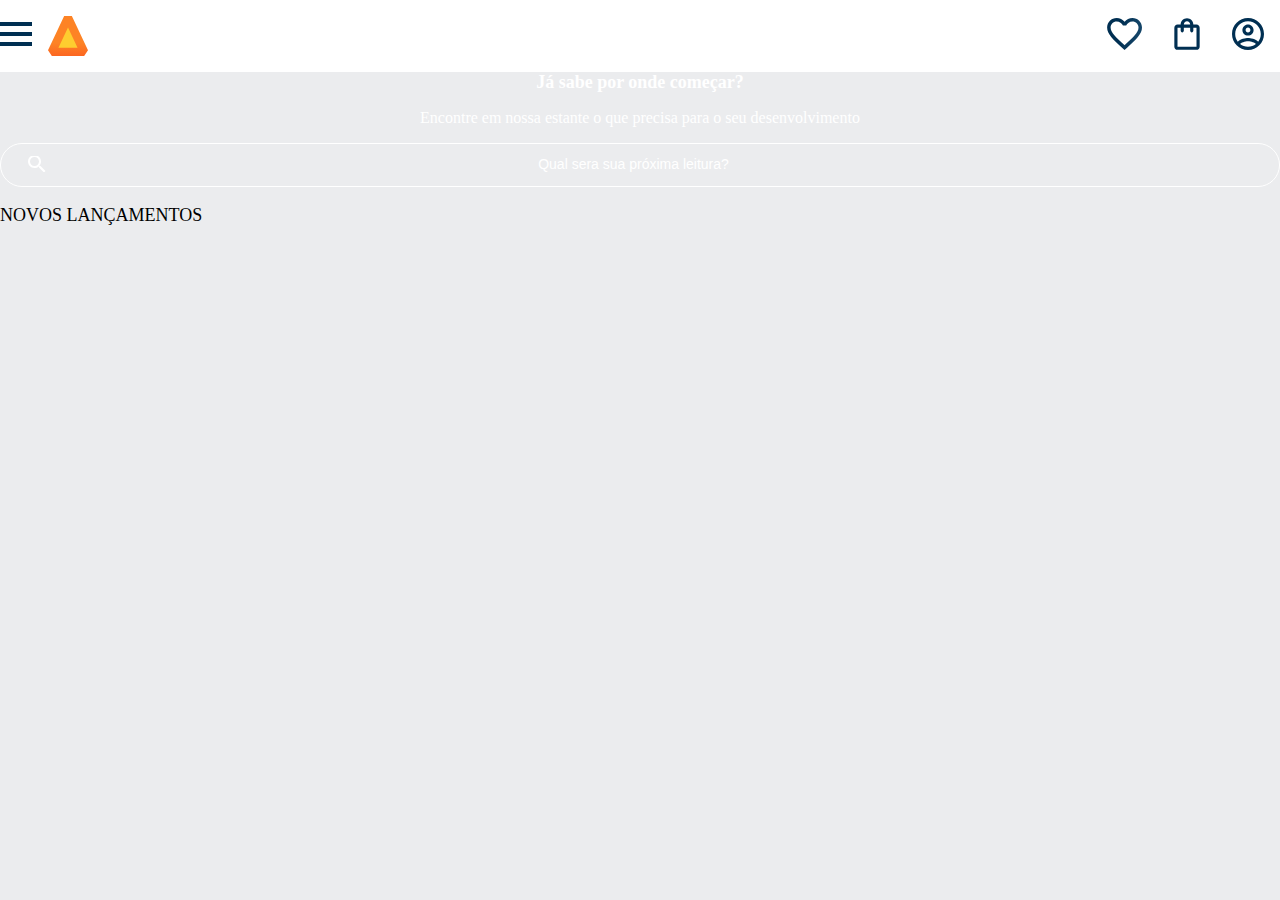
<file: index.html>
<!DOCTYPE html>
<html lang="en">
<head>
    <meta charset="UTF-8">
    <meta name="viewport" content="width=device-width, initial-scale=1.0">
    <link rel="preconnect" href="https://fonts.googleapis.com">
    <link rel="preconnect" href="https://fonts.gstatic.com" crossorigin>
    <link href="https://fonts.googleapis.com/css2?family=Poppins:ital,wght@0,100;0,200;0,300;0,400;0,500;0,600;0,700;0,800;0,900;1,100;1,200;1,300;1,400;1,500;1,600;1,700;1,800;1,900&display=swap" rel="stylesheet">  
    <link rel="stylesheet" href="style.css">
    <title>Alura Boocks</title>
</head>
<body>
    <header class="cabeçalho">
   <div class="container">
    <input type="checkbox" name="" id="menu"class= "container__botao">
    <label for="menu">
        <span class="cabeçalho__menu-hamburguer container__imagem"></span>
    </label>
    <ul class="lista-menu">
        <li class="lista-menu__titulo">Categoria</li>
        <li class="lista-menu__item"><a href="#"
            class="lista-menu__link">Programação</a></li>
            <li class="lista-menu__item"><a href="#" class="lista-menu__link">Front-end</
                a></li>
    <li class="lista-menu__item"> <a href="#"
        class="lista-menu__link">Infraestrutura</a></li>
        <li class="lista-menu__item"> <a href="#" class="lista-menu__link">Business</
            a></li>
            <li class="lista-menu__item"> <a href="#" class="lista-menu__link">Desing & 
        ux</a></li>
    </ul>
        <img src="img/Logo.svg" alt="Logo aluraboock"class="container__imagem">
   </div>
      
   <div class="container">
        <a href="#"><img src="img/Favoritos.svg" alt="Meus favoritos"
            class=container__imagem></a>
        <a href="#"><img src="img/Compras.svg" alt="Carrinho de compras"
            class="container__imagem"></a>
        <a href="#"><img src="img/Usuario.svg" alt="Meu perfil"
            class="container__imagem"></a>
</div>
</header>


<section  class="banner">
    <h2 class="banner__titulo">Já sabe por onde começar?</h2>
    <p class="banner__texto">Encontre em nossa estante o que precisa para o seu desenvolvimento</p>
    <input type="search" class="banner__pesquisa" placeholder="Qual sera sua próxima leitura?">
</section>
<section class="carrocel">
    <div class="carrossel__titulo">Novos Lançamentos</div>
</section>
</body>
</html>


    </header>
</body>
</html>
</file>
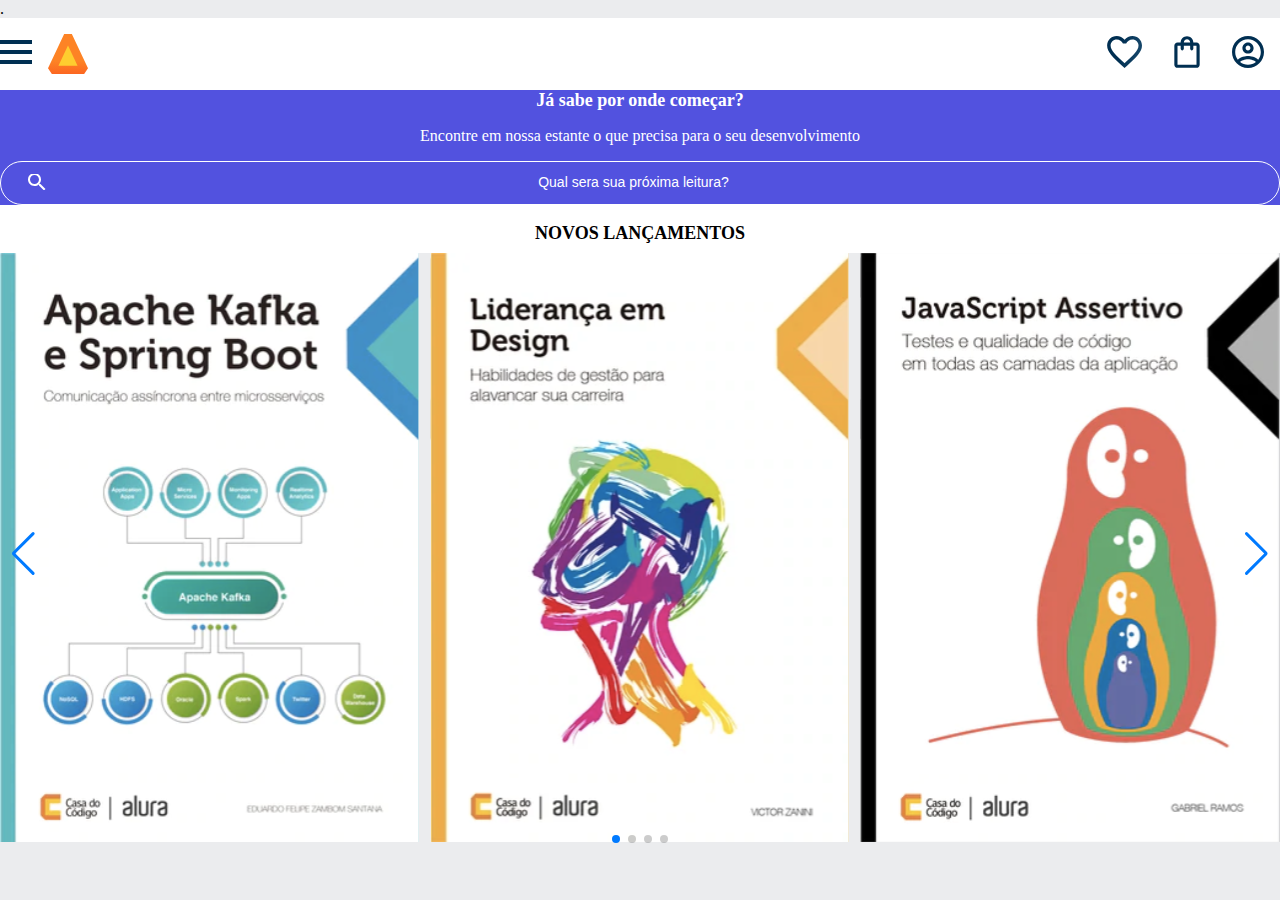
<file: alurabucks-main/index.html>
<!DOCTYPE html>
<html lang="en">
<head>
    <meta charset="UTF-8">
    <meta name="viewport" content="width=device-width, initial-scale=1.0">
    <link rel="preconnect" href="https://fonts.googleapis.com">
    <link rel="preconnect" href="https://fonts.gstatic.com" crossorigin>
    <link href="https://fonts.googleapis.com/css2?family=Poppins:ital,wght@0,100;0,200;0,300;0,400;0,500;0,600;0,700;0,800;0,900;1,100;1,200;1,300;1,400;1,500;1,600;1,700;1,800;1,900&display=swap" rel="stylesheet">  
    <link rel="stylesheet" href="style.css">
    <link rel="stylesheet"
  href="https://cdn.jsdelivr.net/npm/swiper@11/swiper-bundle.min.css"/>.

    <title>Alura Boocks</title>
</head>
<body>
    <header class="cabeçalho">
   <div class="container">
    <input type="checkbox" name="" id="menu"class= "container__botao">
    <label for="menu">
        <span class="cabeçalho__menu-hamburguer container__imagem"></span>
    </label>
    <ul class="lista-menu">
        <li class="lista-menu__titulo">Categoria</li>
        <li class="lista-menu__item"><a href="#"
            class="lista-menu__link">Programação</a></li>
            <li class="lista-menu__item"><a href="#" class="lista-menu__link">Front-end</
                a></li>
    <li class="lista-menu__item"> <a href="#"
        class="lista-menu__link">Infraestrutura</a></li>
        <li class="lista-menu__item"> <a href="#" class="lista-menu__link">Business</
            a></li>
            <li class="lista-menu__item"> <a href="#" class="lista-menu__link">Desing & 
        ux</a></li>
    </ul>
        <img src="img/Logo.svg" alt="Logo aluraboock"class="container__imagem">
   </div>
      
   <div class="container">
        <a href="#"><img src="img/Favoritos.svg" alt="Meus favoritos"
            class=container__imagem></a>
        <a href="#"><img src="img/Compras.svg" alt="Carrinho de compras"
            class="container__imagem"></a>
        <a href="#"><img src="img/Usuario.svg" alt="Meu perfil"
            class="container__imagem"></a>
</div>
</header>


<section  class="banner">
    <h2 class="banner__titulo">Já sabe por onde começar?</h2>
    <p class="banner__texto">Encontre em nossa estante o que precisa para o seu desenvolvimento</p>
    <input type="search" class="banner__pesquisa" placeholder="Qual sera sua próxima leitura?">
</section>
<section class="carrocel">
    <div class="carrossel__titulo">Novos Lançamentos</div>
    <!-- Slider main container -->
<div class="swiper">
    <!-- If we need pagination -->
    <div class="swiper-pagination"></div>
    <!-- Additional required wrapper -->
    <div class="swiper-wrapper">
      <!-- Slides -->
      <div class="swiper-slide"><img src="img/ApacheKafka.svg" alt="livro sobre ApacheKafka"></div>
      <div class="swiper-slide"><img src="img/Liderança.svg" alt="livro sobre Liderança"> </div>
      <div class="swiper-slide"> <img src="img/Javascript.svg" alt="livro sobre Javascript"></div>
      <div class="swiper-slide"> <img src="img/Guia Front-end.svg" alt="livro sobre Front-end"></div>
      <div class="swiper-slide"> <img src="img/Portugol.svg" alt="livro sobre Portugol"></div>
      <div class="swiper-slide"> <img src="img/Acessibilidade.svg" alt="livro sobre Acessibilidade"></div>
      
    </div>
    
  
    <!-- If we need navigation buttons -->
    <div class="swiper-button-prev"></div>
    <div class="swiper-button-next"></div>
  
   
  </div>
  
</section>




<script src="https://cdn.jsdelivr.net/npm/swiper@11/swiper-bundle.min.js"></script>
<script>const swiper = new Swiper('.swiper', {
    spaceBetween: 10,
    slidesPerView: 3,
    pagination: {
    el:".swiper-pagination",
     type: "bullets",
    }

  });
  </script>  
</body>
</html>


    </header>
</body>
</html>
</file>
<file: style.css>
@import url(style/header.css);
@import url(style/banner.css);
@import url(style/carrossel.css);
:root{
    --cor-de-fundo: #EBECEE;
    --branco: #FFFFFF;
    --laranja:#EB9D00;
    --azul-degrade:linear-gradient [97.54deg, #002fS2 35.49%, #326589 165.37%]
}
  
*{
    margin: 0;
    padding: 0;
    box-sizing: border-box;       
}

body{
    background-color: var(--cor-de-fundo);
}
</file>
<file: alurabucks-main/style.css>
@import url(style/header.css);
@import url(style/banner.css);
@import url(style/carrossel.css);
:root{
    --cor-de-fundo: #EBECEE;
    --branco: #FFFFFF;
    --laranja:#EB9D00;
    --azul-degrade:rgb(82, 82, 223);
}
  
*{
    margin: 0;
    padding: 0;
    box-sizing: border-box;       
}

body{
    background-color: var(--cor-de-fundo);
}
</file>
